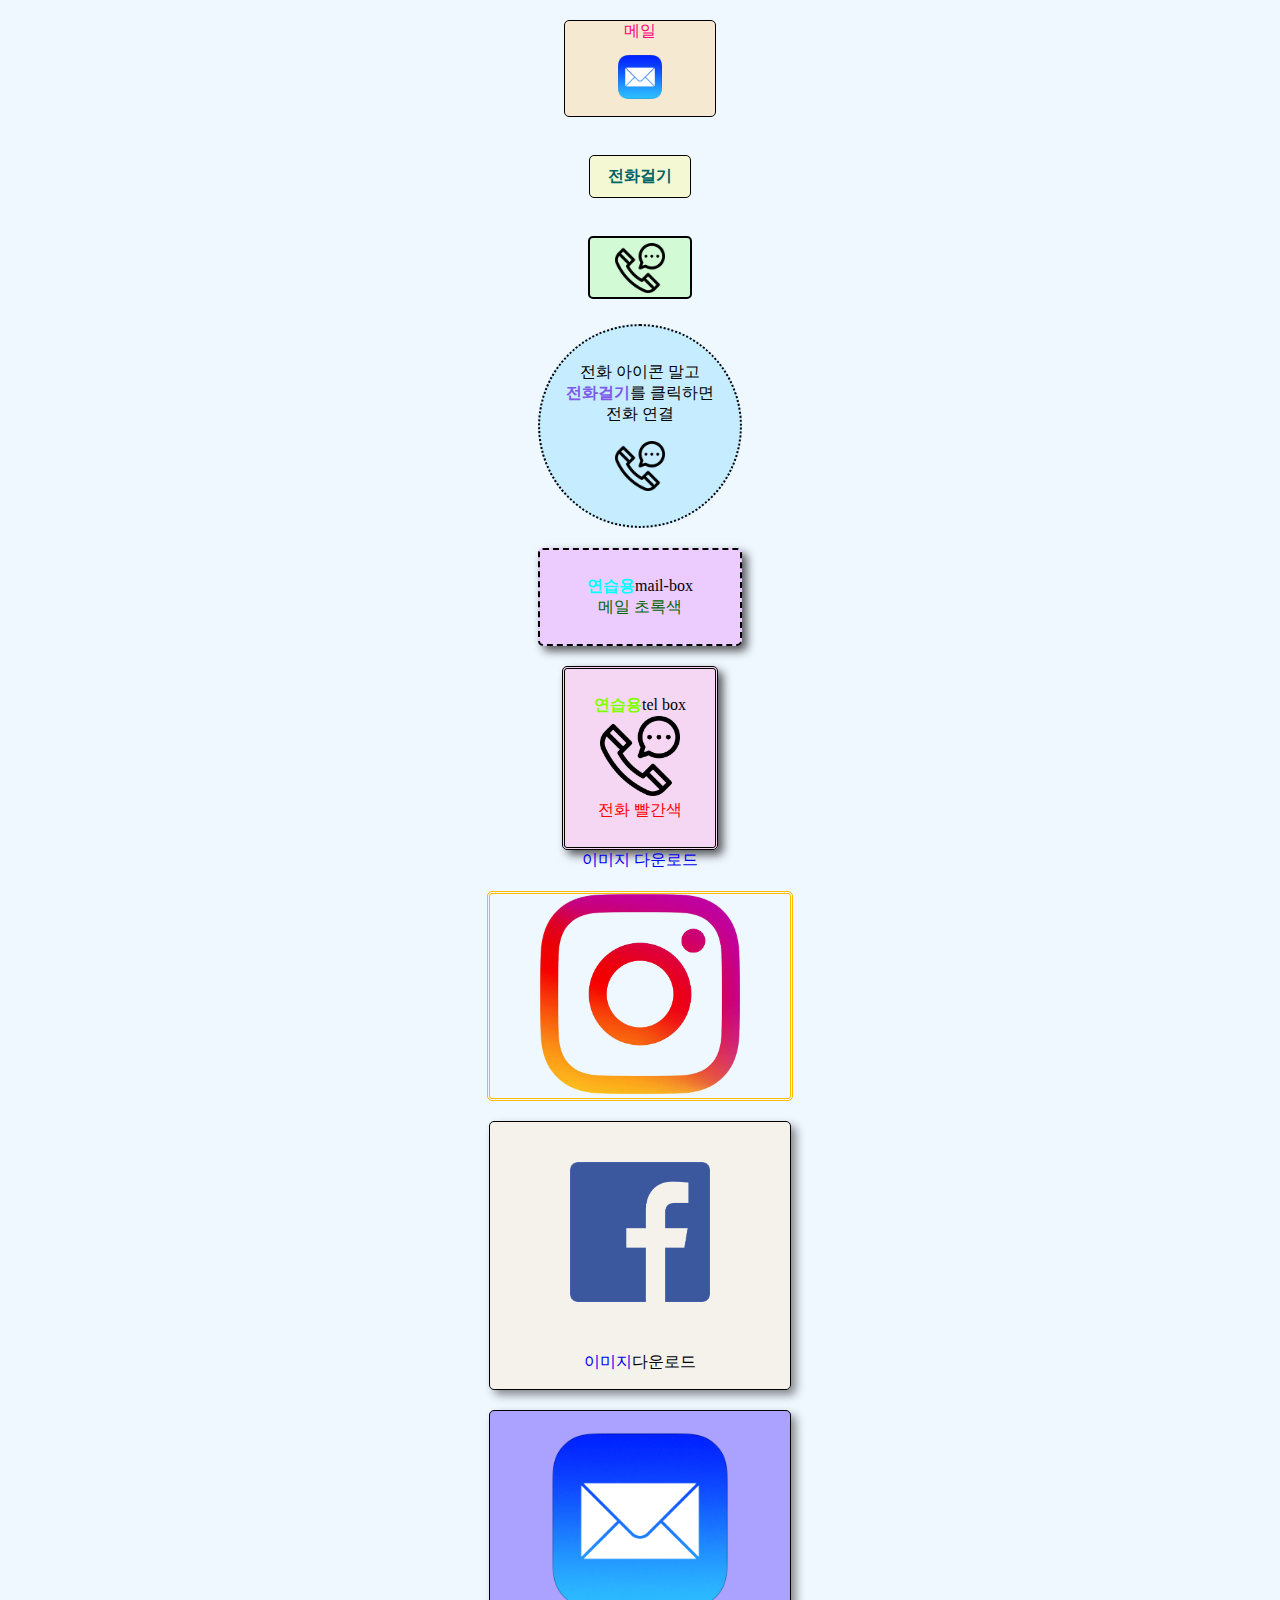
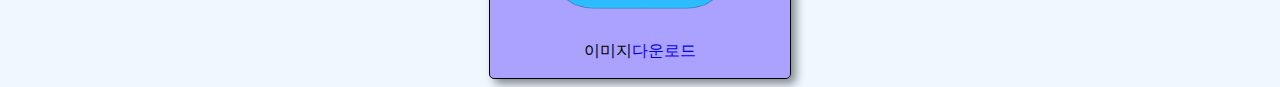
<file: index.html>
<!DOCTYPE html>
<html lang="ko">
  <head>
    <meta charset="UTF-8">
    <meta http-equiv="X-UA-Compatible" content="IE-edge">
    <meta name="viewport" content="width=device-width, intial-scale=1.0">
    <meta name="descriotion" charset="중요한 것은 꺾이지 않는 마음">
    <meta name="keywords" content="a, HTML">
    <meta name="author" content="배현진">
    <title>화요일</title>
    <link rel="stylesheet" href="./style.css">
  </head>
  <body>
    <div class="메일박스">
      <a href="mailto:tof@nate.com">메일</a>
      <br>
      <a href="mailto:tof@nate.com">
        <img src="./imeges/메일.png" alt="이메일아이콘">
      </a>
    </div>
      <br>
    <div class="텔박스">
      <a href="tel:01046361772"><b>전화걸기</b>
      </a>
    </div>
      <br>
    <div class="텔박스2">
      <a href="01046361772">
        <img src="./imeges/전화.png" alt="전화아이콘">
      </a>
    </div>
    <div class="텔박스3">
      <p>전화 아이콘 말고
        <br>
        <a href="tel:01046361772"><b>전화걸기</b></a>를 클릭하면
        <br>
        전화 연결
      </p>
      <img src="./imeges/전화.png" alt="전화 아이콘 어디갔음?">
    </div>
    <div class="메일박스2">
      <p><b><span style="color: aqua;">연습용</span></b>mail-box
        <br>
        <a class="녹색" href="mailto:tof@nate.com">메일 초록색</a>
      </p>
    </div>
    <div class="전화박스">
      <p><b><span style="color: chartreuse;">연습용</span></b>tel box
        <br>
        <img src="./imeges/전화.png" alt="전화 아이콘 어따 팔아먹었어~!?">
        <br>
        <a class="빨강" href="tel:01046361772">전화 빨간색</a>
      </p>
    </div>
    <div class="다운로드박스1">
      <a href="./imeges/스타벅스.png" download>이미지 다운로드</a>
    </div>
    <div class="다운로드박스2">
      <a href="./imeges/인스타그램.png" download>
        <img src="./imeges/인스타그램.png" alt="인스타그램 사진은 또 어디갔어?">
      </a>
    </div>
    <div class="다운로드박스3">
      <img src="./imeges/페이스북.png" alt="페북 사진은 어디갔어~">
      <p><a href="./imeges/페이스북.png" download>이미지</a>다운로드
      </p>
    </div>
    <div class="다운로드박스4">
      <img src="./imeges/메일.png" alt="으디갔어">
      <p>이미지<a href="./imeges/메일.png" download>다운로드</a></p>
    </div>
    <div class="다운로드박스5">
      
    </div>
  </body>
</html>
</file>
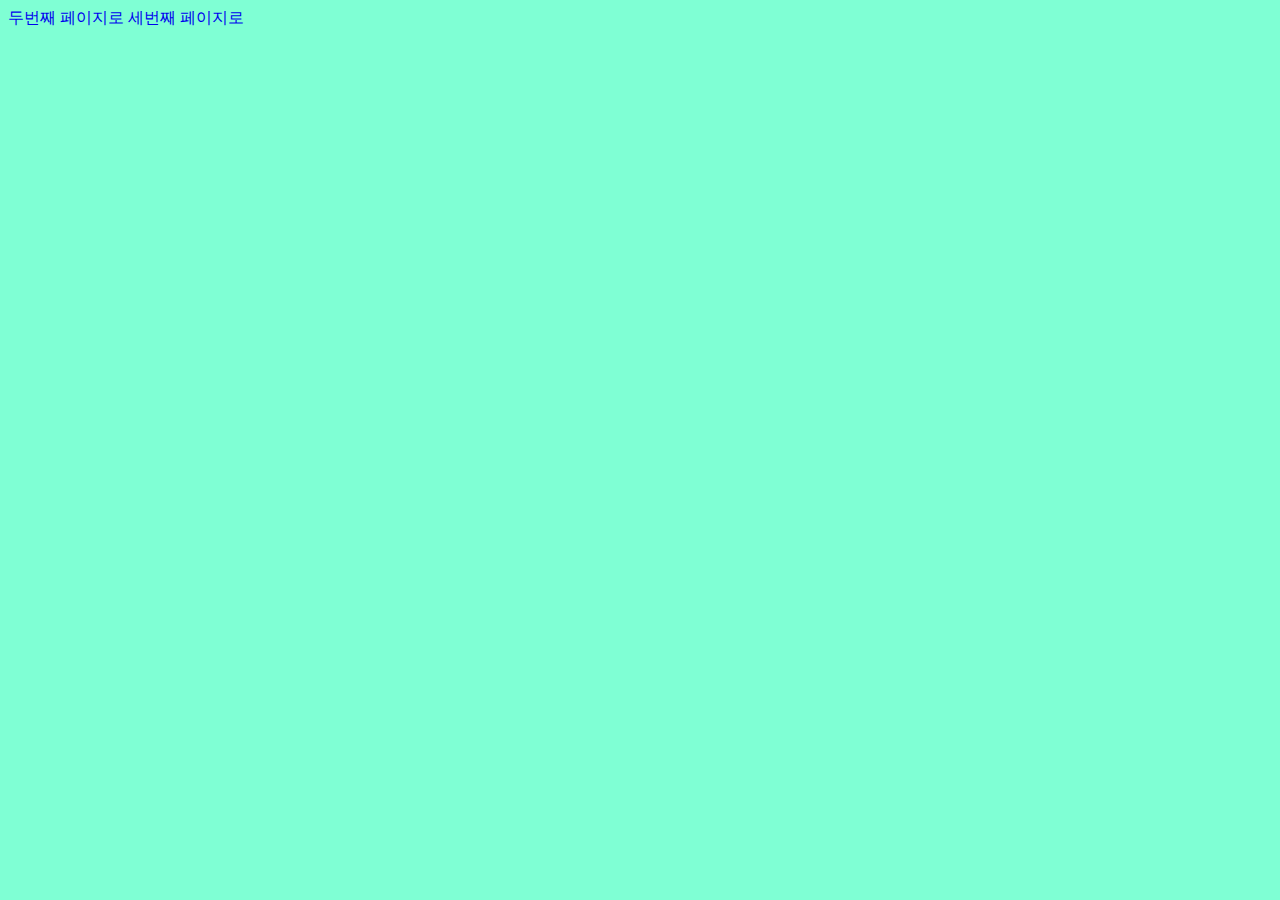
<file: 1.html>
<!DOCTYPE html>
<html lang="ko">
  <head>
    <meta charset="UTF-8">
    <meta http-equiv="X-UA-Compatible" content="IE-edge">
    <meta name="viewport" content="width=device-width, intial-scale=1.0">
    <meta name="descriotion" charset="중요한 것은 꺾이지 않는 마음">
    <meta name="keywords" content="a, HTML">
    <meta name="author" content="배현진">
    <title>화요일1</title>
    <link rel="stylesheet" href="./style2.css">
  </head>
  <body>
    <div class="wrapper">
      <a href="./2.html">두번째 페이지로</a>
      <a href="./3.html">세번째 페이지로</a>
    </div>
  </body>
</html>
</file>
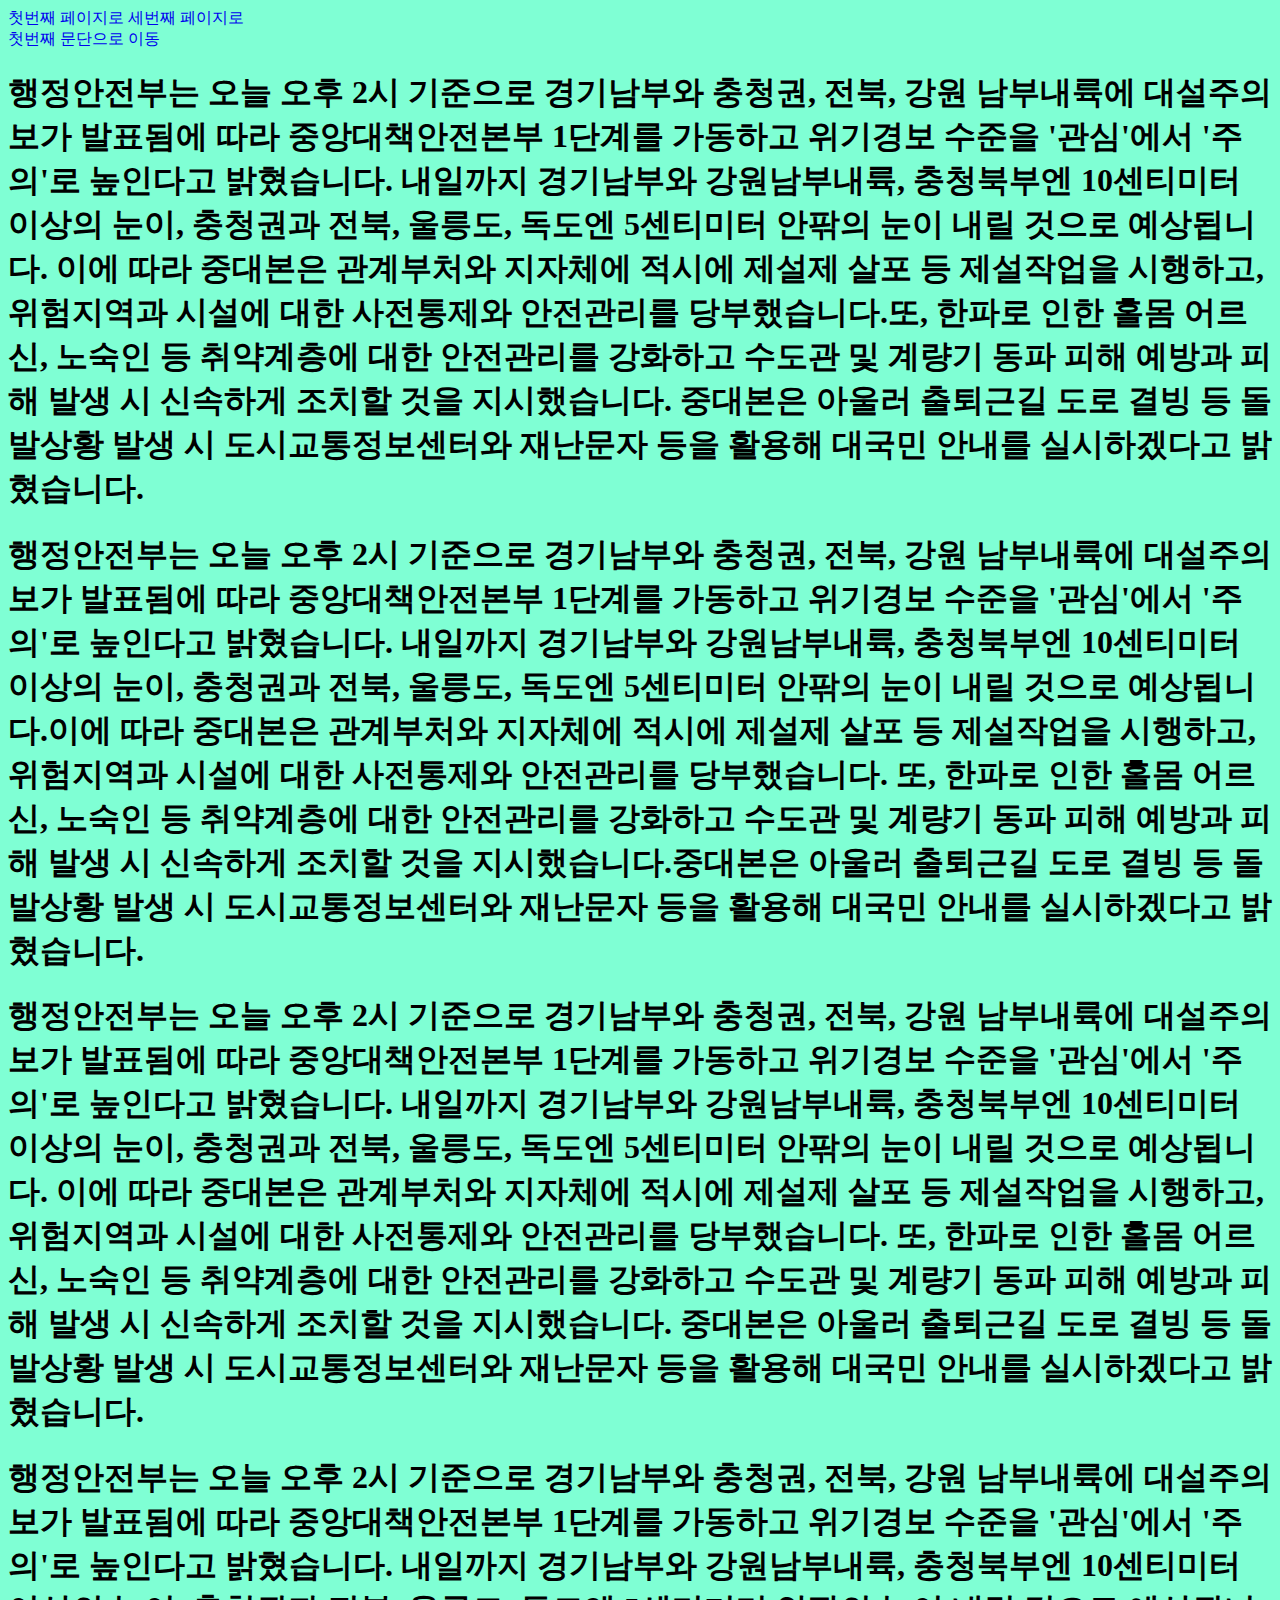
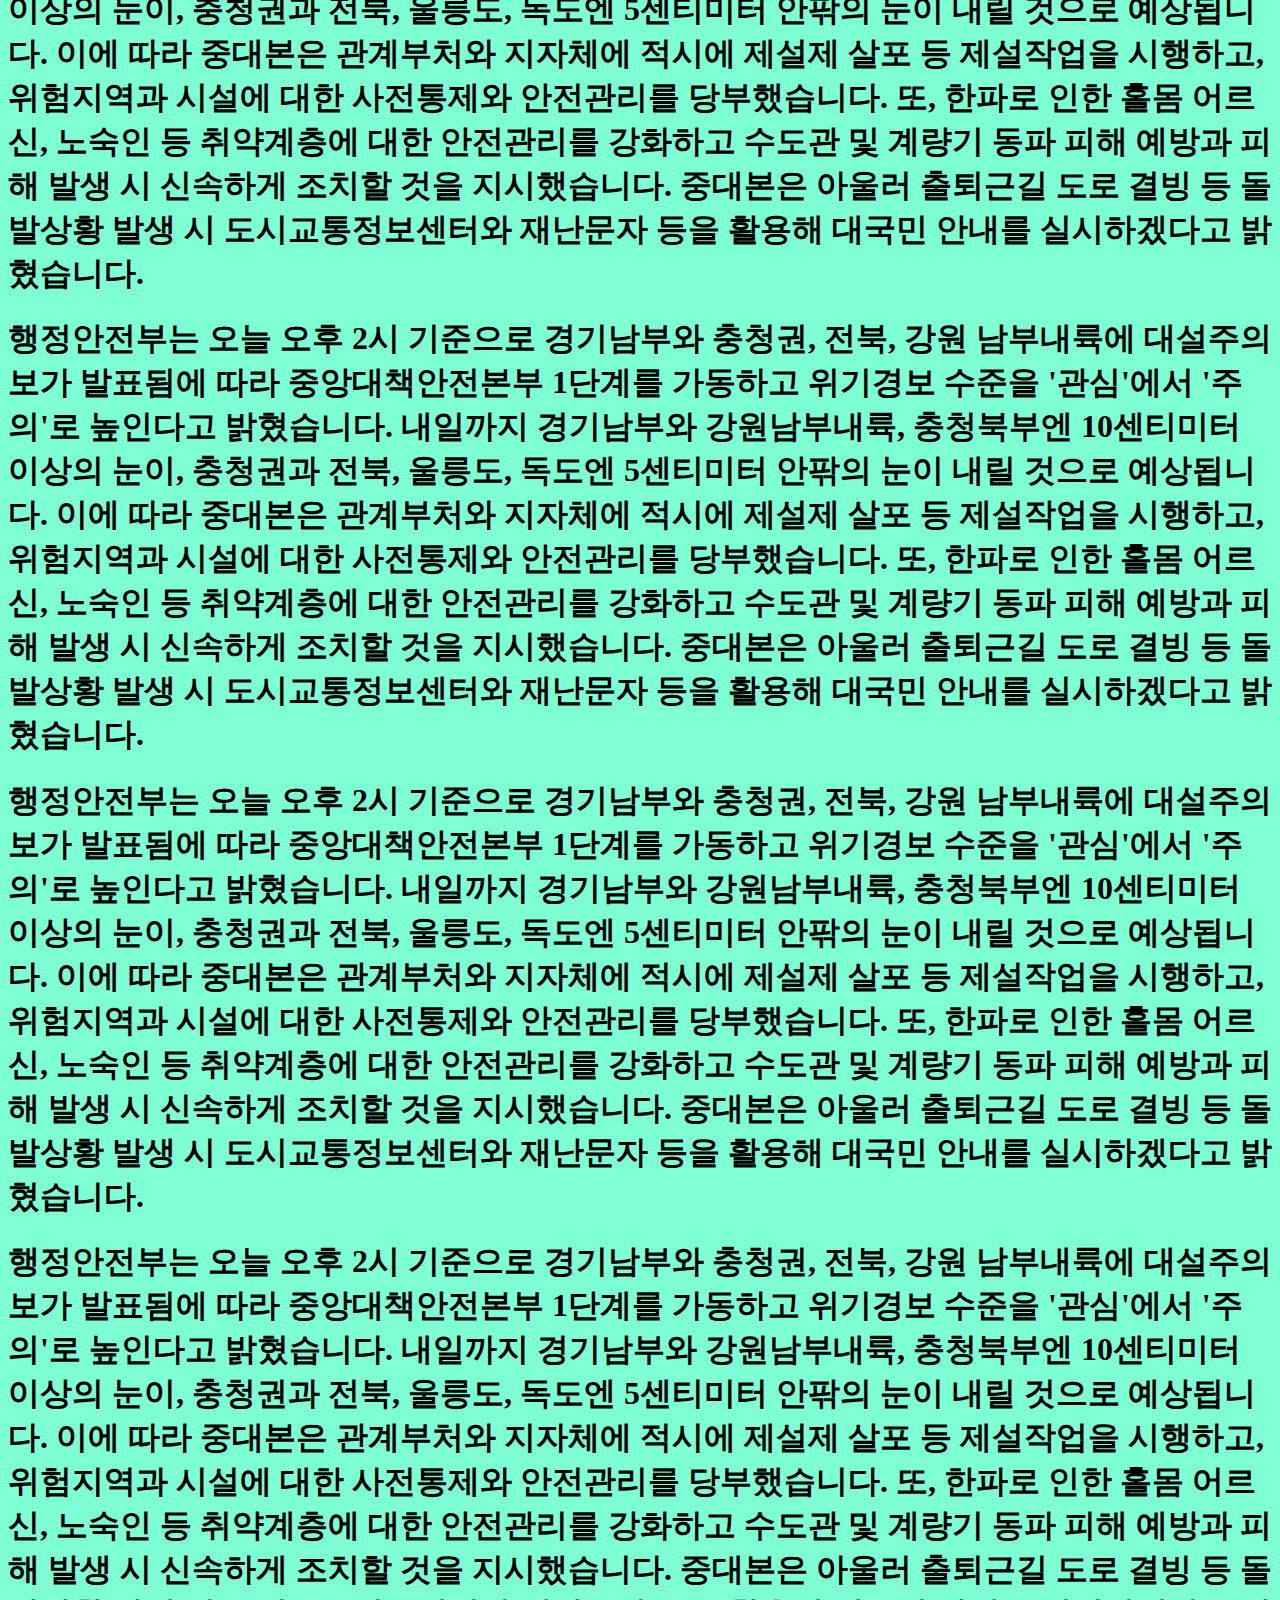
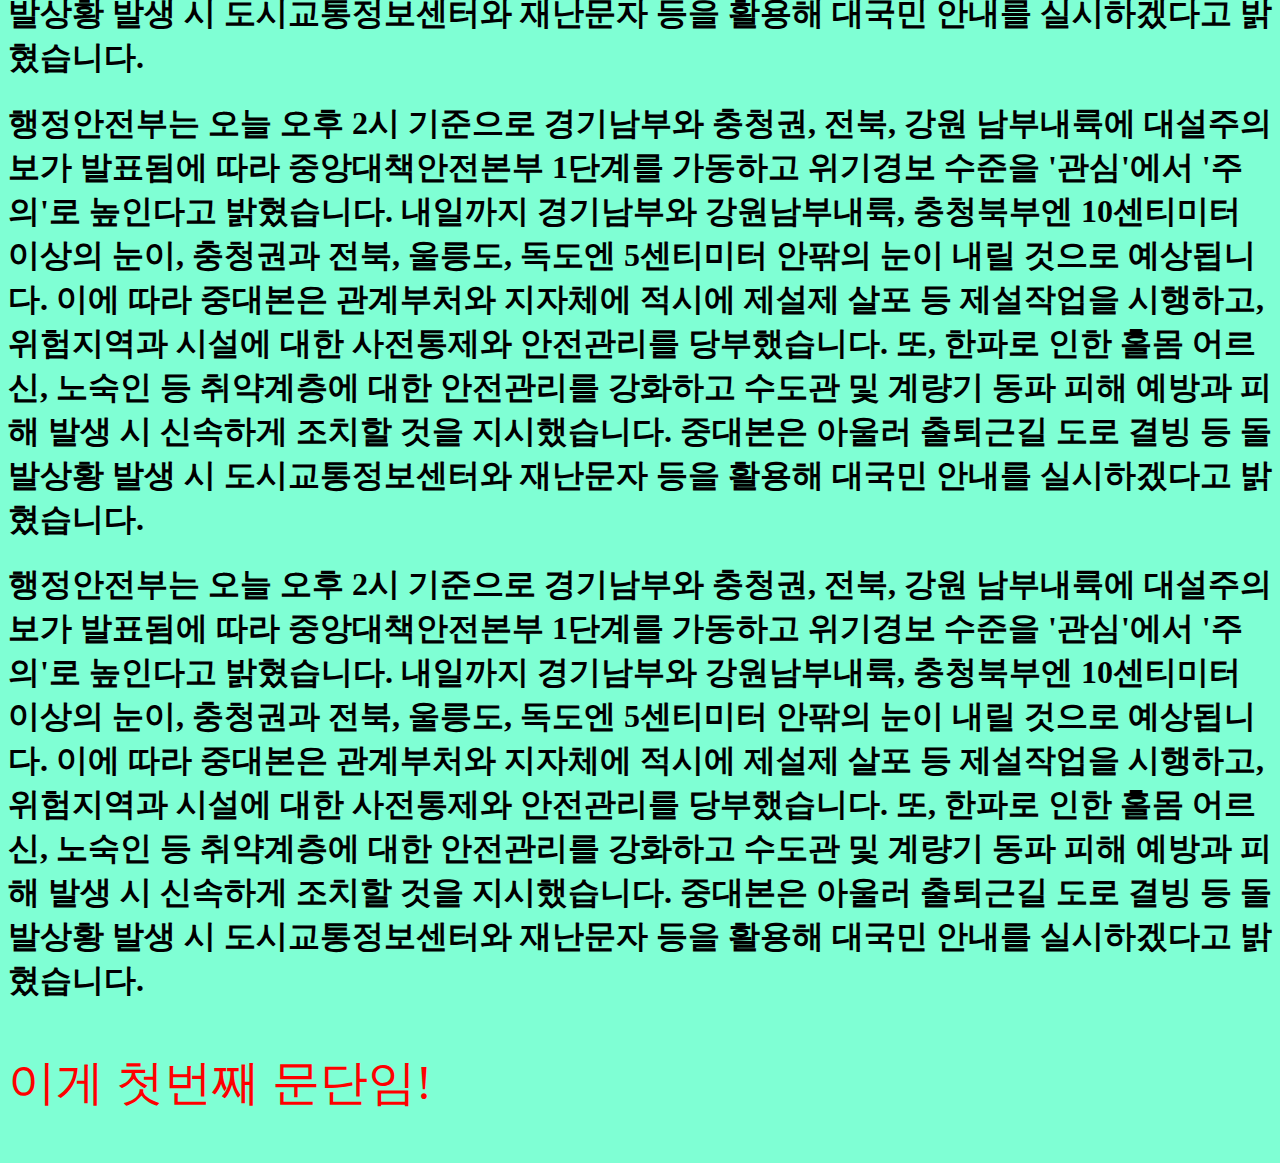
<file: 2.html>
<!DOCTYPE html>
<html lang="ko">
  <head>
    <meta charset="UTF-8">
    <meta http-equiv="X-UA-Compatible" content="IE-edge">
    <meta name="viewport" content="width=device-width, intial-scale=1.0">
    <meta name="descriotion" charset="중요한 것은 꺾이지 않는 마음">
    <meta name="keywords" content="a, HTML">
    <meta name="author" content="배현진">
    <title>화요일2</title>
    <link rel="stylesheet" href="./style2.css">
  </head>
  <body>
    <a href="./1.html">첫번째 페이지로</a>
    <a href="./3.html">세번째 페이지로</a>
  
    <div>
      <a href="#para1">첫번째 문단으로 이동</a>
    </div>

    <div>
      <h1>행정안전부는 오늘 오후 2시 기준으로 경기남부와 충청권, 전북, 강원 남부내륙에 대설주의보가 발표됨에 따라 중앙대책안전본부 1단계를 가동하고 위기경보 수준을 '관심'에서 '주의'로 높인다고 밝혔습니다.
        내일까지 경기남부와 강원남부내륙, 충청북부엔 10센티미터 이상의 눈이, 충청권과 전북, 울릉도, 독도엔 5센티미터 안팎의 눈이 내릴 것으로 예상됩니다.        
        이에 따라 중대본은 관계부처와 지자체에 적시에 제설제 살포 등 제설작업을 시행하고, 위험지역과 시설에 대한 사전통제와 안전관리를 당부했습니다.또, 한파로 인한 홀몸 어르신, 노숙인 등 취약계층에 대한 안전관리를 강화하고 수도관 및 계량기 동파 피해 예방과 피해 발생 시 신속하게 조치할 것을 지시했습니다.        
        중대본은 아울러 출퇴근길 도로 결빙 등 돌발상황 발생 시 도시교통정보센터와 재난문자 등을 활용해 대국민 안내를 실시하겠다고 밝혔습니다.</h1>
      <h1>행정안전부는 오늘 오후 2시 기준으로 경기남부와 충청권, 전북, 강원 남부내륙에 대설주의보가 발표됨에 따라 중앙대책안전본부 1단계를 가동하고 위기경보 수준을 '관심'에서 '주의'로 높인다고 밝혔습니다.
        내일까지 경기남부와 강원남부내륙, 충청북부엔 10센티미터 이상의 눈이, 충청권과 전북, 울릉도, 독도엔 5센티미터 안팎의 눈이 내릴 것으로 예상됩니다.이에 따라 중대본은 관계부처와 지자체에 적시에 제설제 살포 등 제설작업을 시행하고, 위험지역과 시설에 대한 사전통제와 안전관리를 당부했습니다.
        또, 한파로 인한 홀몸 어르신, 노숙인 등 취약계층에 대한 안전관리를 강화하고 수도관 및 계량기 동파 피해 예방과 피해 발생 시 신속하게 조치할 것을 지시했습니다.중대본은 아울러 출퇴근길 도로 결빙 등 돌발상황 발생 시 도시교통정보센터와 재난문자 등을 활용해 대국민 안내를 실시하겠다고 밝혔습니다.</h1>
      <h1>행정안전부는 오늘 오후 2시 기준으로 경기남부와 충청권, 전북, 강원 남부내륙에 대설주의보가 발표됨에 따라 중앙대책안전본부 1단계를 가동하고 위기경보 수준을 '관심'에서 '주의'로 높인다고 밝혔습니다.
        내일까지 경기남부와 강원남부내륙, 충청북부엔 10센티미터 이상의 눈이, 충청권과 전북, 울릉도, 독도엔 5센티미터 안팎의 눈이 내릴 것으로 예상됩니다.
        이에 따라 중대본은 관계부처와 지자체에 적시에 제설제 살포 등 제설작업을 시행하고, 위험지역과 시설에 대한 사전통제와 안전관리를 당부했습니다.
        또, 한파로 인한 홀몸 어르신, 노숙인 등 취약계층에 대한 안전관리를 강화하고 수도관 및 계량기 동파 피해 예방과 피해 발생 시 신속하게 조치할 것을 지시했습니다.
        중대본은 아울러 출퇴근길 도로 결빙 등 돌발상황 발생 시 도시교통정보센터와 재난문자 등을 활용해 대국민 안내를 실시하겠다고 밝혔습니다.</h1>
      <h1>행정안전부는 오늘 오후 2시 기준으로 경기남부와 충청권, 전북, 강원 남부내륙에 대설주의보가 발표됨에 따라 중앙대책안전본부 1단계를 가동하고 위기경보 수준을 '관심'에서 '주의'로 높인다고 밝혔습니다.
        내일까지 경기남부와 강원남부내륙, 충청북부엔 10센티미터 이상의 눈이, 충청권과 전북, 울릉도, 독도엔 5센티미터 안팎의 눈이 내릴 것으로 예상됩니다.
        이에 따라 중대본은 관계부처와 지자체에 적시에 제설제 살포 등 제설작업을 시행하고, 위험지역과 시설에 대한 사전통제와 안전관리를 당부했습니다.
        또, 한파로 인한 홀몸 어르신, 노숙인 등 취약계층에 대한 안전관리를 강화하고 수도관 및 계량기 동파 피해 예방과 피해 발생 시 신속하게 조치할 것을 지시했습니다.
        중대본은 아울러 출퇴근길 도로 결빙 등 돌발상황 발생 시 도시교통정보센터와 재난문자 등을 활용해 대국민 안내를 실시하겠다고 밝혔습니다.</h1>
      <h1>행정안전부는 오늘 오후 2시 기준으로 경기남부와 충청권, 전북, 강원 남부내륙에 대설주의보가 발표됨에 따라 중앙대책안전본부 1단계를 가동하고 위기경보 수준을 '관심'에서 '주의'로 높인다고 밝혔습니다.
        내일까지 경기남부와 강원남부내륙, 충청북부엔 10센티미터 이상의 눈이, 충청권과 전북, 울릉도, 독도엔 5센티미터 안팎의 눈이 내릴 것으로 예상됩니다.
        이에 따라 중대본은 관계부처와 지자체에 적시에 제설제 살포 등 제설작업을 시행하고, 위험지역과 시설에 대한 사전통제와 안전관리를 당부했습니다.
        또, 한파로 인한 홀몸 어르신, 노숙인 등 취약계층에 대한 안전관리를 강화하고 수도관 및 계량기 동파 피해 예방과 피해 발생 시 신속하게 조치할 것을 지시했습니다.
        중대본은 아울러 출퇴근길 도로 결빙 등 돌발상황 발생 시 도시교통정보센터와 재난문자 등을 활용해 대국민 안내를 실시하겠다고 밝혔습니다.</h1>
      <h1>행정안전부는 오늘 오후 2시 기준으로 경기남부와 충청권, 전북, 강원 남부내륙에 대설주의보가 발표됨에 따라 중앙대책안전본부 1단계를 가동하고 위기경보 수준을 '관심'에서 '주의'로 높인다고 밝혔습니다.
        내일까지 경기남부와 강원남부내륙, 충청북부엔 10센티미터 이상의 눈이, 충청권과 전북, 울릉도, 독도엔 5센티미터 안팎의 눈이 내릴 것으로 예상됩니다.
        이에 따라 중대본은 관계부처와 지자체에 적시에 제설제 살포 등 제설작업을 시행하고, 위험지역과 시설에 대한 사전통제와 안전관리를 당부했습니다.
        또, 한파로 인한 홀몸 어르신, 노숙인 등 취약계층에 대한 안전관리를 강화하고 수도관 및 계량기 동파 피해 예방과 피해 발생 시 신속하게 조치할 것을 지시했습니다.
        중대본은 아울러 출퇴근길 도로 결빙 등 돌발상황 발생 시 도시교통정보센터와 재난문자 등을 활용해 대국민 안내를 실시하겠다고 밝혔습니다.</h1>
      <h1>행정안전부는 오늘 오후 2시 기준으로 경기남부와 충청권, 전북, 강원 남부내륙에 대설주의보가 발표됨에 따라 중앙대책안전본부 1단계를 가동하고 위기경보 수준을 '관심'에서 '주의'로 높인다고 밝혔습니다.
        내일까지 경기남부와 강원남부내륙, 충청북부엔 10센티미터 이상의 눈이, 충청권과 전북, 울릉도, 독도엔 5센티미터 안팎의 눈이 내릴 것으로 예상됩니다.
        이에 따라 중대본은 관계부처와 지자체에 적시에 제설제 살포 등 제설작업을 시행하고, 위험지역과 시설에 대한 사전통제와 안전관리를 당부했습니다.
        또, 한파로 인한 홀몸 어르신, 노숙인 등 취약계층에 대한 안전관리를 강화하고 수도관 및 계량기 동파 피해 예방과 피해 발생 시 신속하게 조치할 것을 지시했습니다.
        중대본은 아울러 출퇴근길 도로 결빙 등 돌발상황 발생 시 도시교통정보센터와 재난문자 등을 활용해 대국민 안내를 실시하겠다고 밝혔습니다.</h1>
      <h1>행정안전부는 오늘 오후 2시 기준으로 경기남부와 충청권, 전북, 강원 남부내륙에 대설주의보가 발표됨에 따라 중앙대책안전본부 1단계를 가동하고 위기경보 수준을 '관심'에서 '주의'로 높인다고 밝혔습니다.
        내일까지 경기남부와 강원남부내륙, 충청북부엔 10센티미터 이상의 눈이, 충청권과 전북, 울릉도, 독도엔 5센티미터 안팎의 눈이 내릴 것으로 예상됩니다.
        이에 따라 중대본은 관계부처와 지자체에 적시에 제설제 살포 등 제설작업을 시행하고, 위험지역과 시설에 대한 사전통제와 안전관리를 당부했습니다.
        또, 한파로 인한 홀몸 어르신, 노숙인 등 취약계층에 대한 안전관리를 강화하고 수도관 및 계량기 동파 피해 예방과 피해 발생 시 신속하게 조치할 것을 지시했습니다.
        중대본은 아울러 출퇴근길 도로 결빙 등 돌발상황 발생 시 도시교통정보센터와 재난문자 등을 활용해 대국민 안내를 실시하겠다고 밝혔습니다.</h1>
      <h1>행정안전부는 오늘 오후 2시 기준으로 경기남부와 충청권, 전북, 강원 남부내륙에 대설주의보가 발표됨에 따라 중앙대책안전본부 1단계를 가동하고 위기경보 수준을 '관심'에서 '주의'로 높인다고 밝혔습니다.
        내일까지 경기남부와 강원남부내륙, 충청북부엔 10센티미터 이상의 눈이, 충청권과 전북, 울릉도, 독도엔 5센티미터 안팎의 눈이 내릴 것으로 예상됩니다.
        이에 따라 중대본은 관계부처와 지자체에 적시에 제설제 살포 등 제설작업을 시행하고, 위험지역과 시설에 대한 사전통제와 안전관리를 당부했습니다.
        또, 한파로 인한 홀몸 어르신, 노숙인 등 취약계층에 대한 안전관리를 강화하고 수도관 및 계량기 동파 피해 예방과 피해 발생 시 신속하게 조치할 것을 지시했습니다.
        중대본은 아울러 출퇴근길 도로 결빙 등 돌발상황 발생 시 도시교통정보센터와 재난문자 등을 활용해 대국민 안내를 실시하겠다고 밝혔습니다.</h1>
      <p id="para1" class="txt">이게 첫번째 문단임!</p>
    </div>
  </body>
</html>
</file>
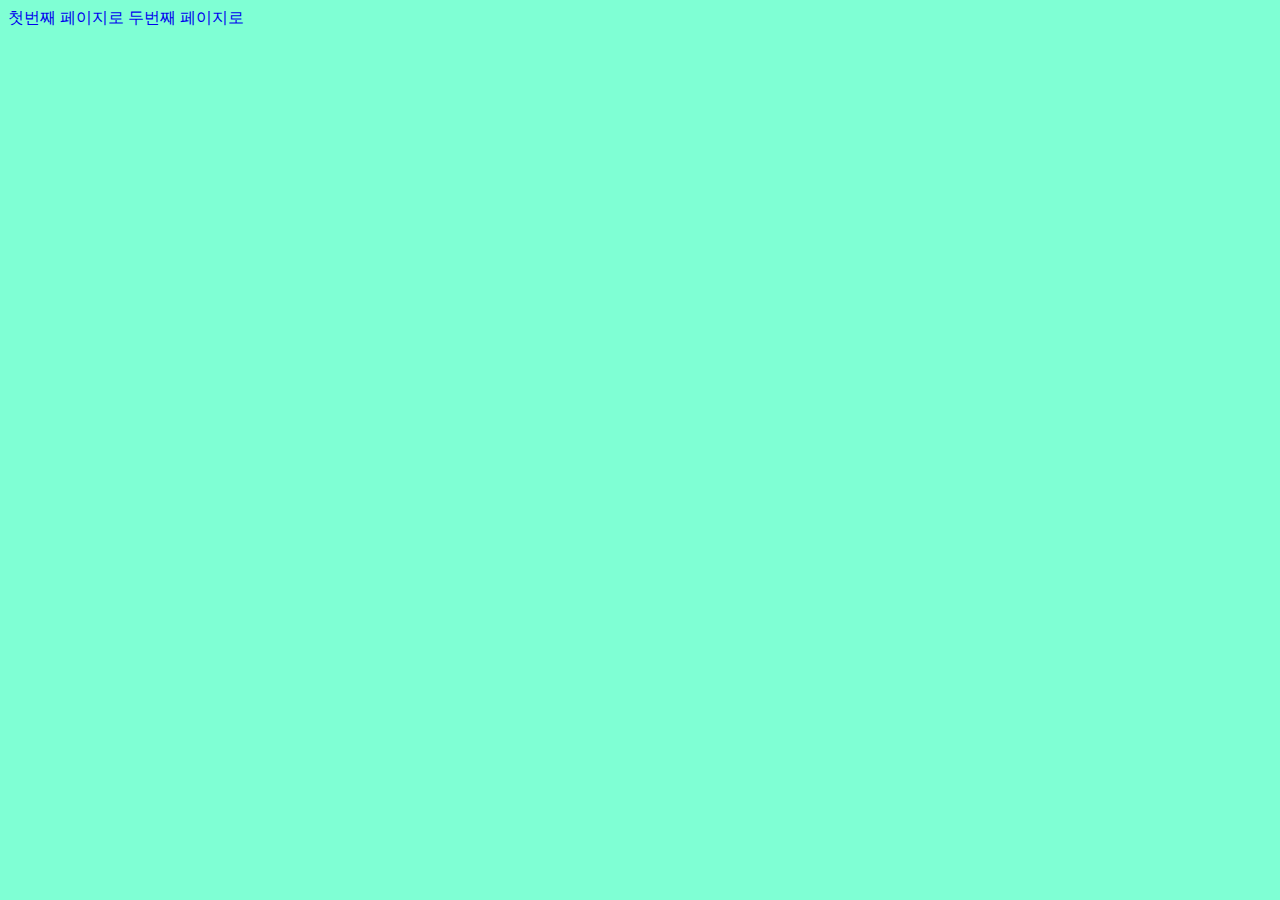
<file: 3.html>
<!DOCTYPE html>
<html lang="ko">
  <head>
    <meta charset="UTF-8">
    <meta http-equiv="X-UA-Compatible" content="IE-edge">
    <meta name="viewport" content="width=device-width, intial-scale=1.0">
    <meta name="descriotion" charset="중요한 것은 꺾이지 않는 마음">
    <meta name="keywords" content="a, HTML">
    <meta name="author" content="배현진">
    <title>화요일3</title>
    <link rel="stylesheet" href="./style2.css">
  </head>
  <body>
    <a href="./1.html">첫번째 페이지로</a>
    <a href="./2.html">두번째 페이지로</a>
  </body>
</html>
</file>
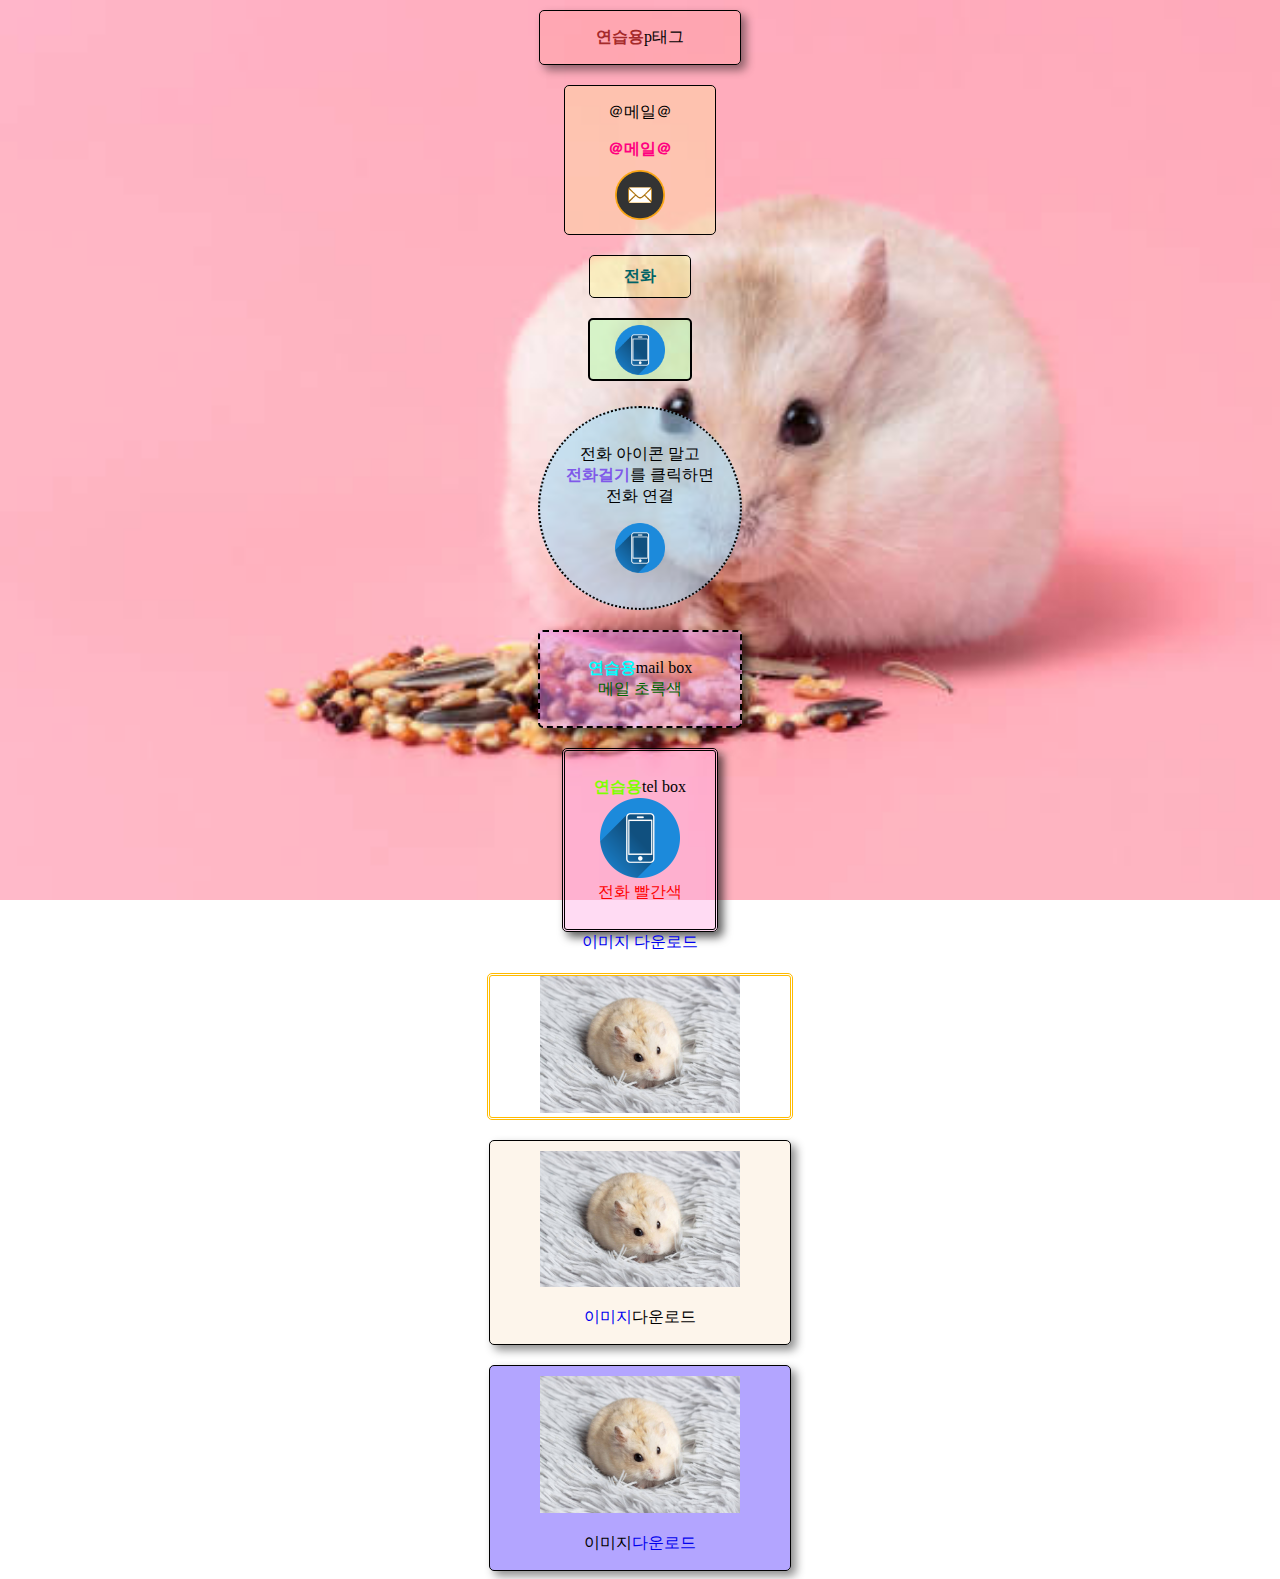
<file: a-teg/12.13_화요일.html>
<!DOCTYPE html>
<html lang="ko">
  <head>
    <meta charset="UTF-8">
    <meta http-equiv="X-UA-Comatible">
    <meta name="viewport" content="width-device-width, intial-scale=1.0">
    <meta name="discrition" content="오늘은 12월 13일 화요일입니다.">
    <meta name="keywords" content="HTML, CSS, h1, p, img, href, Tags, span">
    <meta name="author" content="JUHYE KIM">

    <title>12월 13일 수업입니다.</title>
    <link rel="stylesheet" href="./style.css">
  </head>
  <body>
    <div class="box">
      <p><b><span style=color:brown>연습용</span></b>p태그</p>
    </div>
    <div class="mail">
      <p>＠메일＠</p>
      <a href="mailto:ririririri6@naver.com"><b>＠메일＠</b></a>
      <br>
      <a href="mailto:ririririri6@naver.com">
        <img src="./images/icon-e-mail.png" alt="메일 아이콘이 표시 되지 않습니다.">
      </a>
    </div>
    <div class="call1">
      <a href="tel:01075776758"><b>전화</b>
      </a>
    </div>
    <div class="call2">
        <a href="tel:01075776758">
        <img src="./images/smartphone.png" alt="전화 아이콘이 표시 되지 않습니다."></a>
    </div>
    <div class="call3">
      <p>전화 아이콘 말고<br><a href="tel:01075776758"><b>전화걸기</b></a>를 클릭하면<br>전화 연결</p>
      <img src="./images/smartphone.png" alt="전화 아이콘이 표시 되지 않습니다.">
    </div>
    <div class="mail-box">
      <p><b><span style=color:aqua;>연습용</span></b>mail box<br>
      <a class="green" href="mailto:ririririri6@naver.com">메일 초록색</a></p>
    </div>
    <div class="tel-box">
      <p><b><span style=color:chartreuse;>연습용</span></b>tel box<br>
      <img src="./images/smartphone.png" alt="전화 아이콘이 표시되지 않습니다."><br>
      <a class="red" href="tel:01075776758">전화 빨간색</a></p>
    </div>
    <div class="download-box1">
      <a href="./images/푸딩햄찌.jpg" download>이미지 다운로드</a>
    </div>
    <div class="download-box2">
      <a href="./images/푸딩햄찌.jpg" download>
      <img src="./images/푸딩햄찌.jpg" alt="햄스터 사진이 표시 되지 않습니다."></a>
    </div>
    <div class="download-box3">
      <img src="./images/푸딩햄찌.jpg" alt="햄스터 사진이 표시 되지 않습니다.">
      <p><a href="./images/푸딩햄찌.jpg" download>이미지</a>다운로드</p>   
    </div>
    <div class="download-box4">
      <img src="./images/푸딩햄찌.jpg" alt="햄스터 사진이 표시 되지 않습니다.">
      <p>이미지<a href="./images/푸딩햄찌.jpg" download>다운로드</a></p>
    </div>
  </body>
</html>
</file>
<file: style.css>
body {
  background-color: aliceblue;
}

p {
  text-align: center;
}

a {
  text-decoration: none;
}

.메일박스 {
  width: 150px;
  border: 1px solid rgb(0, 0, 0);
  border-radius: 5px;
  background-color: rgba(253, 217, 162, 0.486);
  text-align: center;
  margin: 0 auto;
  margin-top: 20px;
}

.메일박스 a {
  color: rgb(255, 0, 128);
}

.메일박스 img {
  width: 50px;
  padding: 10px;
}

.텔박스 {
  width: 80px;
  border: 1px solid black;
  border-radius: 5px;
  background-color: rgba(252, 250, 152, 0.425);
  text-align: center;
  padding: 10px;
  margin: 0 auto;
  margin-top: 20px;
}
.텔박스 a {
  color: rgb(0, 99, 102);
}
.텔박스2 {
  width: 100px;
  border: 2px solid rgb(0, 0, 0);
  border-radius: 5px;
  background-color: rgba(176, 255, 166, 0.473);
  margin: 0 auto;
  text-align: center;
  margin-top: 20px;
}
.텔박스2 img {
  width: 50px;
  padding-top: 5px;
}
.텔박스3 {
  width: 200px;
  height: 200px;
  border: 2px dotted rgb(0, 0, 0);
  border-radius: 50%;
  background-color: rgba(158, 224, 255, 0.521);
  margin: 0 auto;
  text-align: center;
  margin-top: 25px;
}
.텔박스3 p {
  padding-top: 20px;
}
.텔박스3 a {
  color: rgb(127, 89, 233);
}
.텔박스3 img {
  width: 50px;
}
.메일박스2 {
  width: 180px;
  border: 2px dashed black;
  border-radius: 5px;
  background-color: rgba(231, 151, 255, 0.459);
  box-shadow: 5px 5px 10px rgba(0, 0, 0, 0.651);
  text-align: center;
  padding: 10px;
  margin: 0 auto;
  margin-top: 20px;
}
.녹색 {
  color: darkgreen;
}
.전화박스 {
  width: 130px;
  border: 3px double black;
  border-radius: 5px;
  background-color: rgba(255, 170, 227, 0.425);
  box-shadow: 5px 5px 10px rgba(0, 0, 0, 0.651);
  text-align: center;
  padding: 10px;
  margin: 0 auto;
  margin-top: 20px;
}
.전화박스 img {
  width: 80px;
}
.빨강 {
  color: red;
}
.다운로드박스1 {
  text-align: center;
}
.다운로드박스1 a {
  padding: 20px;
}
.다운로드박스2 {
  width: 300px;
  border: 3px double rgb(255, 187, 0);
  border-radius: 5px;
  text-align: center;
  margin: 0 auto;
  margin-top: 20px;
}
.다운로드박스2 img {
  width: 200px;
}
.다운로드박스3 {
  width: 300px;
  border: 1px solid black;
  background-color: rgba(250, 235, 215, 0.493);
  border-radius: 5px;
  box-shadow: 5px 5px 10px rgba(0, 0, 0, 0.452);
  text-align: center;
  margin: 0 auto;
  margin-top: 20px;
}
.다운로드박스3 img {
  width: 200px;
  padding-top: 10px;
}
.다운로드박스4 {
  width: 300px;
  border: 1px solid black;
  background-color: rgba(101, 73, 255, 0.493);
  border-radius: 5px;
  box-shadow: 5px 5px 10px rgba(0, 0, 0, 0.452);
  text-align: center;
  margin: 0 auto;
  margin-top: 20px;
}
.다운로드박스4 img {
  width: 200px;
  padding-top: 10px;
}

/* {
  background-color: beige;
}
{
  margin-top: 30px;
  background-color: cornflowerblue;
} */
</file>
<file: style2.css>
body {
  background-color: aquamarine;
}
a {
  text-decoration: none;
}
.txt {
  font-size: 48px;
  color: red;
}
</file>
<file: a-teg/style.css>
body { background-image : url("./images/볼빵빵햄스터.jpg");
  background-size: cover;
  background-attachment:fixed;
}

p {
  text-align: center;
}

a {
  text-decoration: none;
}

.box {
  width: 200px;
  box-shadow: 5px 5px 10px rgba(0, 0, 0, 0.452);
  background-color: rgba(255, 155, 155, 0.349);
  border: 1px solid black;
  border-radius: 5px;
  margin: 0 auto;
  margin-top: 10px;
}

.mail {
 width: 150px;
 border: 1px solid rgb(0, 0, 0);
 border-radius: 5px;
 background-color: rgba(253, 217, 162, 0.486);
 text-align: center;
 margin: 0 auto;
 margin-top: 20px;
}

.mail a {
  color: rgb(255, 0, 128);
}

.mail img {
  width: 50px;
  padding: 10px;
}
.call1 {
  width: 80px;
  border: 1px solid black;
  border-radius: 5px;
  background-color: rgba(252, 250, 152, 0.425);
  text-align: center;
  padding: 10px;
  margin: 0 auto;
  margin-top: 20px;
}

.call1 a {
  color: rgb(0, 99, 102);
}
.call2 {
  width: 100px;
  border: 2px solid rgb(0, 0, 0);
  border-radius: 5px;
  background-color: rgba(176, 255, 166, 0.473);
  margin: 0 auto;
  text-align: center;
  margin-top: 20px;
}

.call2 img {
  width: 50px;
  padding-top: 5px;
}

.call3 {
  width: 200px;
  height: 200px;
  border: 2px dotted rgb(0, 0, 0);
  border-radius: 50%;
  background-color: rgba(158, 224, 255, 0.521);
  margin: 0 auto;
  text-align: center;
  margin-top: 25px;
}

.call3 p {
  padding-top: 20px;
}

.call3 a {
  color: rgb(127, 89, 233);
}

.call3 img {
  width: 50px;
}

.mail-box {
  width: 180px;
  border: 2px dashed black;
  border-radius: 5px;
  background-color: rgba(231, 151, 255, 0.459);
  box-shadow: 5px 5px 10px rgba(0, 0, 0, 0.651);
  text-align: center;
  padding: 10px;
  margin: 0 auto;
  margin-top: 20px;
}

.green {
  color: darkgreen;
}

.tel-box {
  width: 130px;
  border: 3px double black;
  border-radius: 5px;
  background-color: rgba(255, 170, 227, 0.425);
  box-shadow: 5px 5px 10px rgba(0, 0, 0, 0.651);
  text-align: center;
  padding: 10px;
  margin: 0 auto;
  margin-top: 20px;
}

.tel-box img {
  width: 80px;
}

.red {
  color: red;
}

.download-box1 {
  text-align: center;
}

.download-box1 a {
  padding: 20px;
}

.download-box2 {
  width: 300px;
  border: 3px double rgb(255, 187, 0);
  border-radius: 5px;
  text-align: center;
  margin: 0 auto;
  margin-top: 20px;
}

.download-box2 img {
  width: 200px;
}

.download-box3 {
  width: 300px;
  border: 1px solid black;
  background-color: rgba(250, 235, 215, 0.493);
  border-radius: 5px;
  box-shadow: 5px 5px 10px rgba(0, 0, 0, 0.452);
  text-align: center;
  margin: 0 auto;
  margin-top: 20px;
}

.download-box3 img {
  width: 200px;
  padding-top: 10px;
}

.download-box4 {
  width: 300px;
  border: 1px solid black;
  background-color: rgba(101, 73, 255, 0.493);
  border-radius: 5px;
  box-shadow: 5px 5px 10px rgba(0, 0, 0, 0.452);
  text-align: center;
  margin: 0 auto;
  margin-top: 20px;
}

.download-box4 img {
  width: 200px;
  padding-top: 10px;
}
</file>
